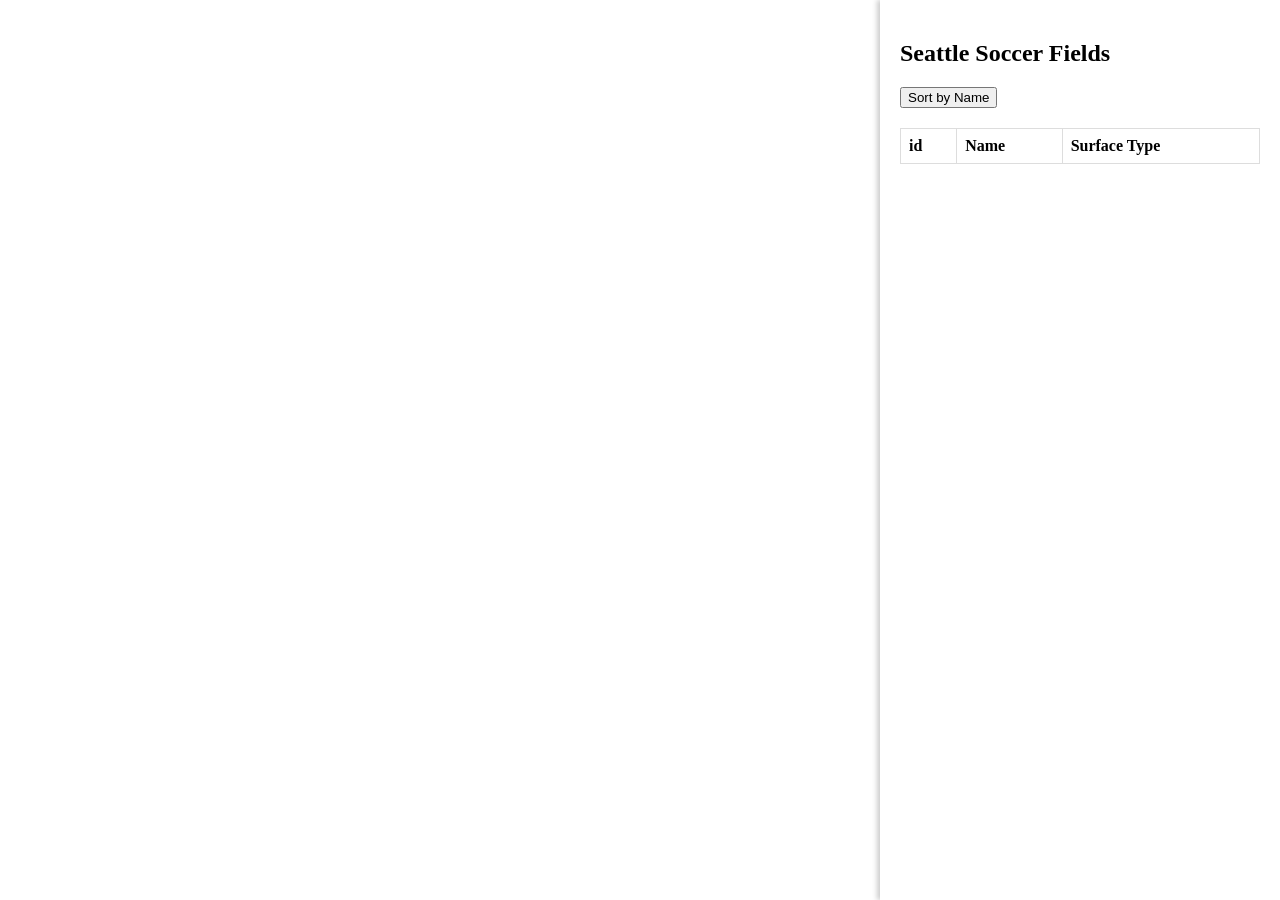
<file: soccer_fields/index.html>
<!DOCTYPE html>
<html>

<head>
    <meta charset="utf-8">
    <title>Load data from an external GeoJSON file</title>
    <meta name="viewport" content="initial-scale=1,maximum-scale=1,user-scalable=no">
    <link href="https://api.mapbox.com/mapbox-gl-js/v2.5.0/mapbox-gl.css" rel="stylesheet">
    <script src="https://api.mapbox.com/mapbox-gl-js/v2.5.0/mapbox-gl.js"></script>
    <style>
        body, html { 
            margin:0;
            padding:0;
            height:100%;
            overflow: hidden;
         }
        #map { 
            position:absolute; 
            top:0; 
            bottom:0; 
            left: 0;
            right: 0;
        }

        /* Floating side panel */
        #table {
            position: absolute;
            top: 0;
            right: 0;
            bottom: 0;
            width: 400px;
            max-width: 90%;
            height: 100%;
            background-color: rgba(255,255,255,0.9);
            overflow-y: auto;
            padding: 20px;
            box-shadow: -3px 0 5px rgba(0,0,0,0.2);
            transition: all 0.3s;
            z-index: 10;
            box-sizing: border-box;
        }

        @media (max-width: 1024px) {
            #table { display: none; }
        }

        table { border-collapse: collapse; width:100%; margin-top:10px; }
        th, td { border:1px solid #ddd; padding:8px; text-align:left; }
        tr:nth-child(even){ background-color:#f2f2f2; }
        button { margin-bottom:10px; }
    </style>
</head>

<body>
    <main id="container">
        <div id="table">

            <h2>Seattle Soccer Fields</h2>
            <button onclick="sortTableByName()">Sort by Name</button>            

            <table>
                <tr>
                    <th>id</th>
                    <th>Name</th>
                    <th>Surface Type</th>
                </tr>
            </table>

        </div>
        <div id="map"></div>

    </main>
    <script>
        mapboxgl.accessToken =
            'pk.eyJ1IjoicGhpbGlwa2xlZW1hbm4yIiwiYSI6ImNtaWp5c2p2MDE2a3IzZXBtYnBjeDliNGoifQ.o5jwuQrTIuQ983mQAx4BwQ';
        const map = new mapboxgl.Map({
            container: 'map', // container ID
            style: 'mapbox://styles/mapbox/satellite-streets-v10', // style URL
            zoom: 10, // starting zoom
            center: [-122.3321, 47.6062] // starting center
        });


        async function geojsonFetch() {


            let response = await fetch('assets/seattle.geojson');

            if (!response.ok) {
                throw new Error(`HTTP error! status: ${response.status}`);
            }

            let seattle = await response.json();


            response = await fetch('assets/soccer.geojson');

            if (!response.ok) {
                throw new Error(`HTTP error! status: ${response.status}`);
            }

            let soccer = await response.json();


            var table = document.getElementsByTagName("table");
            for (let i = 0; i < soccer.features.length; i++) {
                // console.log(earthquakes.features[i].properties.id);

                var lng = await soccer.features[i].geometry.coordinates[0];
                var lat = await soccer.features[i].geometry.coordinates[1];

                // Create an empty <tr> element and add it to the 1st position of the table:
                var row = table[0].insertRow(-1);

                var cell1 = row.insertCell(0);
                var cell2 = row.insertCell(1);
                var cell3 = row.insertCell(2);
                cell1.innerHTML = await soccer.features[i].properties.OBJECTID;
                cell2.innerHTML = await soccer.features[i].properties.NAME;
                cell3.innerHTML = await soccer.features[i].properties.E_SURFACE;


            }




            map.on('load', () => {



                map.addSource('seattle', {
                    type: 'geojson',
                    data: seattle
                });

                map.addLayer({
                    'id': 'seattle-layer',
                    'type': 'fill',
                    'source': 'seattle',
                    'paint': {
                        'fill-color': '#ff8000', // orange color fill
                        'fill-opacity': 0.325
                    }
                });


                map.addSource('soccer', {
                    type: 'geojson',
                    data: soccer
                });

                map.addLayer({
                    'id': 'soccer-layer',
                    'type': 'circle',
                    'source': 'soccer',
                    'paint': {
                        'circle-color': '#0080ff', // blue color fill
                        'circle-radius': 5,
                        'circle-stroke-width': 1,
                        'circle-stroke-color': 'white'
                    }
                });
            });




        }

        geojsonFetch()
            .catch(e => {
                console.log('There has been a problem with your fetch operation: ' + e.message);
            });



    function sortTableByName() {
    var table, rows, switching, i, x, y, shouldSwitch;
    table = document.getElementsByTagName("table")[0];
    switching = true;

    while (switching) {
        switching = false;
        rows = table.rows;

        for (i = 1; i < (rows.length - 1); i++) {
            shouldSwitch = false;

            // Get the text content of the Name column (2nd column, index 1)
            x = rows[i].getElementsByTagName("td")[1].textContent.toLowerCase();
            y = rows[i + 1].getElementsByTagName("td")[1].textContent.toLowerCase();

            // Compare alphabetically
            if (x > y) {  
                shouldSwitch = true;
                break;
            }
        }

        if (shouldSwitch) {
            rows[i].parentNode.insertBefore(rows[i + 1], rows[i]);
            switching = true;
        }
    }
}

    </script>

</body>

</html>
</file>
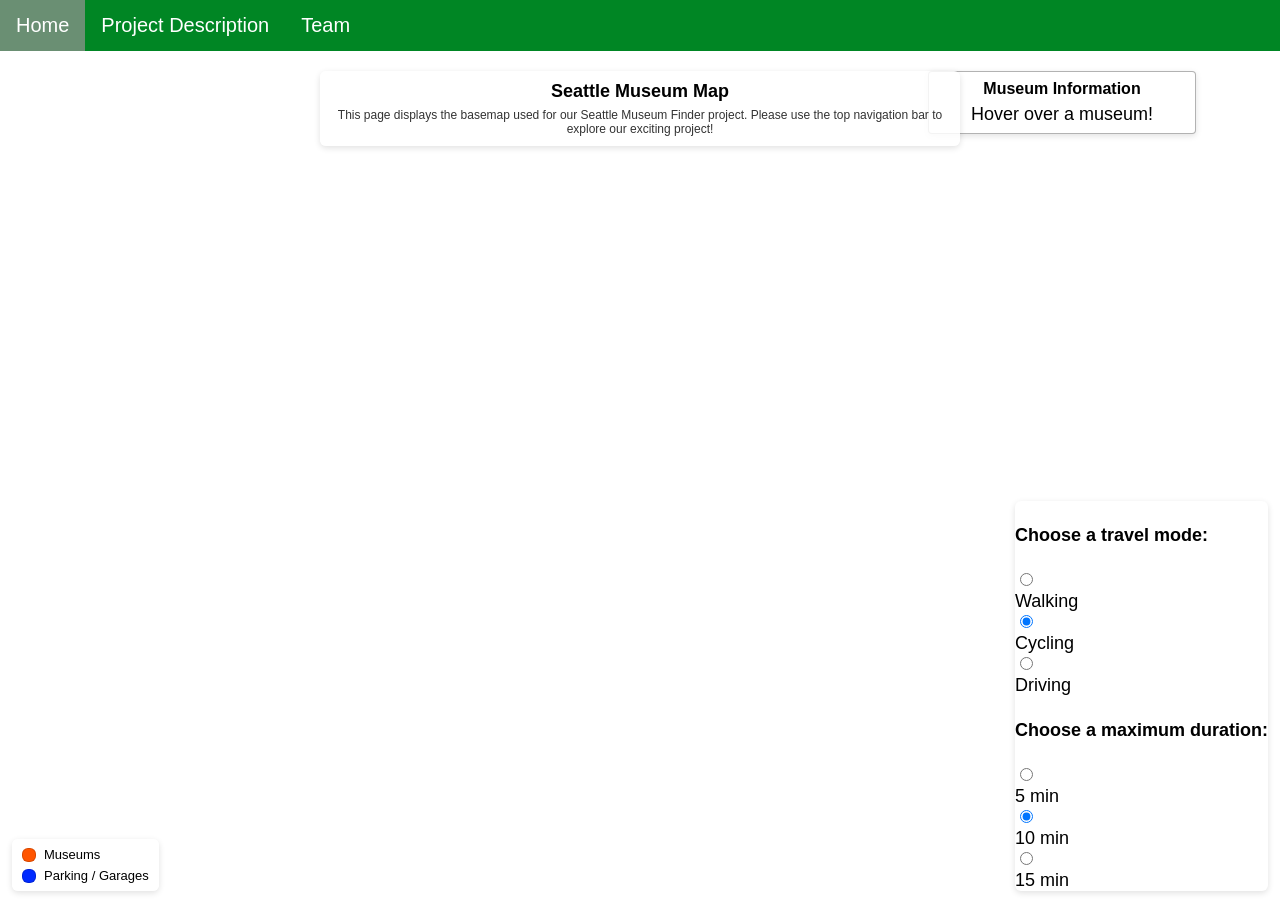
<file: Museum_Project/seattle-museum-finder/index.html>
<!DOCTYPE html>
<html lang="en">
<head>
  <meta charset="utf-8" />
  <meta name="viewport" content="width=device-width, initial-scale=1" />
  <title>Museums & Parking — Map</title>
  <link rel="icon" type="image/x-icon" href="/img/favicon.png">
  <link href="https://api.mapbox.com/mapbox-assembly/v1.3.0/assembly.min.css" rel="stylesheet"/>
  <link href="https://api.mapbox.com/mapbox-gl-js/v2.15.0/mapbox-gl.css" rel="stylesheet" />
  <!-- Mapbox Directions plugin CSS -->
  <link href="https://api.mapbox.com/mapbox-gl-js/plugins/mapbox-gl-directions/v4.1.0/mapbox-gl-directions.css" rel="stylesheet" />
  <link rel="stylesheet" href="css/main.css">
  
  <style>
    html, body { height: 100%; margin: 0; padding: 0; }
    /* page container modifier for index: full-bleed map */
    .page-content.map-full { padding: 0; max-width: 100%; margin: 0; }
    .map-wrapper { width: 100%; height: calc(100vh - 48px); position: relative; }
    #map { height: 100%; width: 100%; }
    .absolute { box-shadow: 0 2px 6px rgba(0,0,0,0.12); background: #fff; border-radius: 6px; }
    /* Map title overlay */
    .map-title { position: absolute; top: 20px; left: 50%; transform: translateX(-50%); z-index: 1250; background: rgba(255,255,255,0.85); padding: 10px 16px; border-radius: 6px; box-shadow: 0 2px 6px rgba(0,0,0,0.12); font-family: sans-serif; text-align: center; }
    .map-title h1 { margin: 0; font-size: 18px; font-weight: 700; }
    .map-title p { margin: 6px 0 0 0; font-size: 12px; color: #333; }
  </style>
</head>
<body>
  <div class="topnav" id="myTopnav">
    <a href="index.html" class="active">Home</a>
    <a href="project_description.html">Project Description</a>
    <a href="team.html">Team</a>
  </div>

  <!-- mapbox top-left buttons (moved into the map wrapper below so it overlays the map) -->

  <div class="page-content map-full">
    <!-- Map wrapper: map and overlays are positioned inside so overlays sit on top of the map -->
    <div class="map-wrapper" style="position:relative; width:100%">
      <!-- Title overlay placed over the map (moved from page header) -->
      <div class="map-title">
        <h1>Seattle Museum Map</h1>
        <p>This page displays the basemap used for our Seattle Museum Finder project. Please use the top navigation bar to explore our exciting project!</p>
      </div>
      <div id="map"></div>

      <!-- isochrone / travel controls: overlayed top-left on map -->
      <div class="absolute fl my24 mx24 py24 px24 bg-gray-faint round" style="position:absolute; right:12px; bottom:12px; z-index:1200;">
        <form id="params">
          <h4 class="txt-m txt-bold mb6">Choose a travel mode:</h4>
          <div class="mb12 mr12 toggle-group align-center">
            <label class="toggle-container">
              <input name="profile" type="radio" value="walking" />
              <div class="toggle toggle--active-null toggle--null">Walking</div>
            </label>
            <label class="toggle-container">
              <input name="profile" type="radio" value="cycling" checked />
              <div class="toggle toggle--active-null toggle--null">Cycling</div>
            </label>
            <label class="toggle-container">
              <input name="profile" type="radio" value="driving" />
              <div class="toggle toggle--active-null toggle--null">Driving</div>
            </label>
          </div>
          <h4 class="txt-m txt-bold mb6">Choose a maximum duration:</h4>
          <div class="mb12 mr12 toggle-group align-center">
            <label class="toggle-container">
              <input name="duration" type="radio" value="5" />
              <div class="toggle toggle--active-null toggle--null">5 min</div>
            </label>
            <label class="toggle-container">
              <input name="duration" type="radio" value="10" checked />
              <div class="toggle toggle--active-null toggle--null">10 min</div>
            </label>
            <label class="toggle-container">
              <input name="duration" type="radio" value="15" />
              <div class="toggle toggle--active-null toggle--null">15 min</div>
            </label>
          </div>
        </form>
      </div>

      <!-- museum info overlay (right) - overlayed on the map -->
      <div class="map-overlay" id="museum-info" style="position:absolute; top:20px; right:84px; z-index:1200; display:block; background:#fff; padding:8px; border-radius:4px; box-shadow:0 2px 6px rgba(0,0,0,0.12); max-width:260px;">
        <h2 style="margin:0 0 6px 0; font-size:16px">Museum Information</h2>
        <div id="museum-content">
          <p style="margin:0">Hover over a museum!</p>
        </div>
      </div>
      <!-- Legend overlay -->
      <div id="map-legend" style="position:absolute; left:12px; bottom:12px; z-index:1250; background: rgba(255,255,255,0.9); padding:8px 10px; border-radius:6px; box-shadow:0 2px 6px rgba(0,0,0,0.12); font-family: sans-serif; font-size:13px;">
        <div style="display:flex; align-items:center; gap:8px; margin-bottom:6px;"><span style="display:inline-block;width:12px;height:12px;border-radius:6px;background:#ff5500;border:1px solid rgba(0,0,0,0.15);"></span> Museums</div>
        <div style="display:flex; align-items:center; gap:8px;"><span style="display:inline-block;width:12px;height:12px;border-radius:6px;background:rgba(0,42,255,1);border:1px solid rgba(0,0,0,0.15);"></span> Parking / Garages</div>
      </div>
    </div>
  </div>

  <script src="https://api.mapbox.com/mapbox-gl-js/v2.15.0/mapbox-gl.js"></script>
  <!-- Mapbox Directions plugin JS -->
  <script src="https://api.mapbox.com/mapbox-gl-js/plugins/mapbox-gl-directions/v4.1.0/mapbox-gl-directions.js"></script>
  <script src="js/main.js"></script>
</body>
</html>
</file>
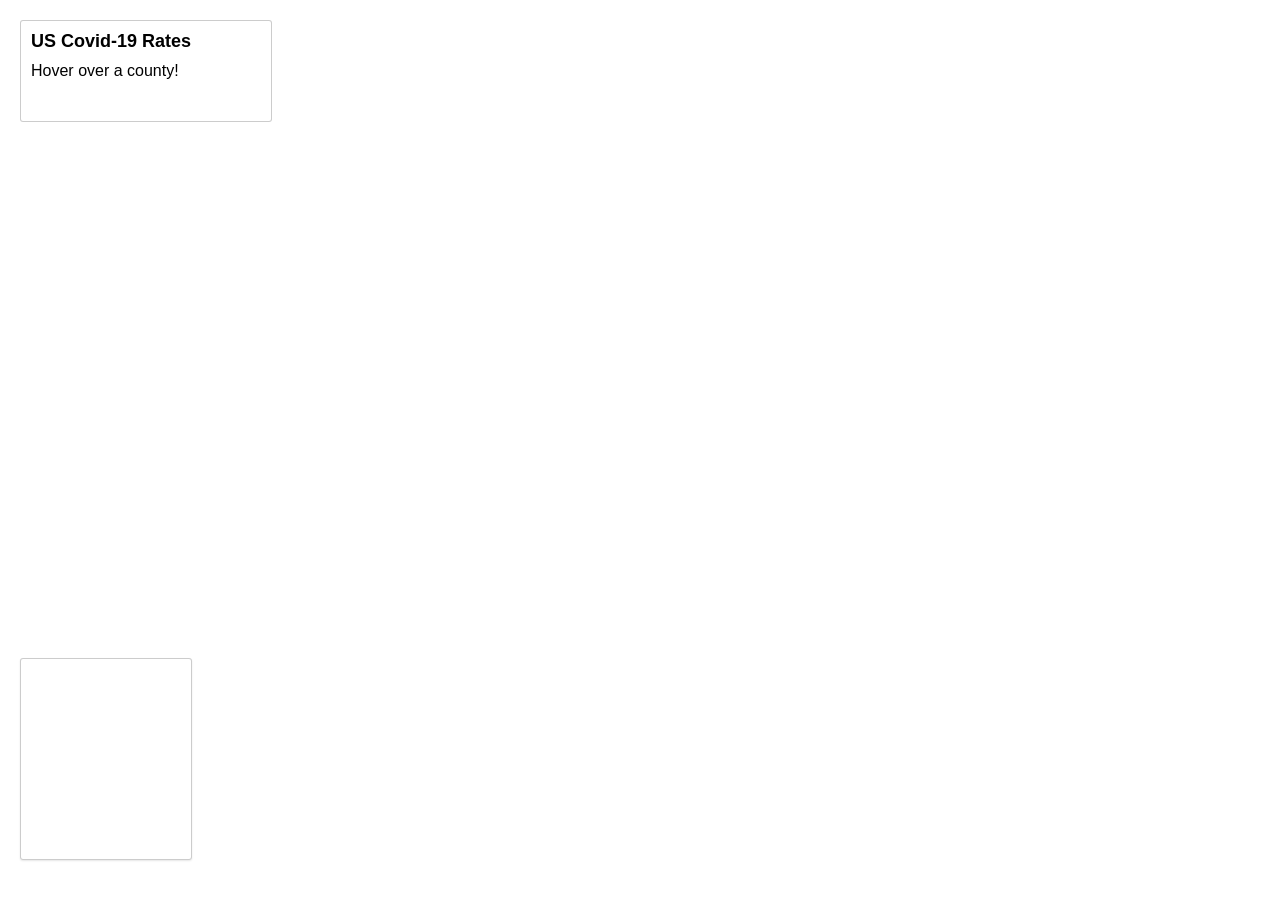
<file: COVID-19_Thematic_Maps-1/map1.html>
<!DOCTYPE html>
<html>

<head>
    <meta charset="utf-8">
    <title>Interactive Web Mapping</title>
    <meta name="viewport" content="initial-scale=1,maximum-scale=1,user-scalable=no">

    <!-- Including the Mapbox GL CSS file -->
    <link href="https://api.mapbox.com/mapbox-gl-js/v2.5.0/mapbox-gl.css" rel="stylesheet">

    <!-- Including the Mapbox GL JS file -->
    <script src="https://api.mapbox.com/mapbox-gl-js/v2.5.0/mapbox-gl.js"></script>
    <link rel="stylesheet" href="css/map1.css">
</head>

<body>
    <div id="map"></div>
    <div class='map-overlay' id='features'>
        <h2>US Covid-19 Rates</h2>
        <div id='text-description'>
            <p>Hover over a county!</p>
        </div>
    </div>
    <div class='map-overlay' id='legend'></div>
    <script src="js/map1.js"></script>

</body>

</html>
</file>
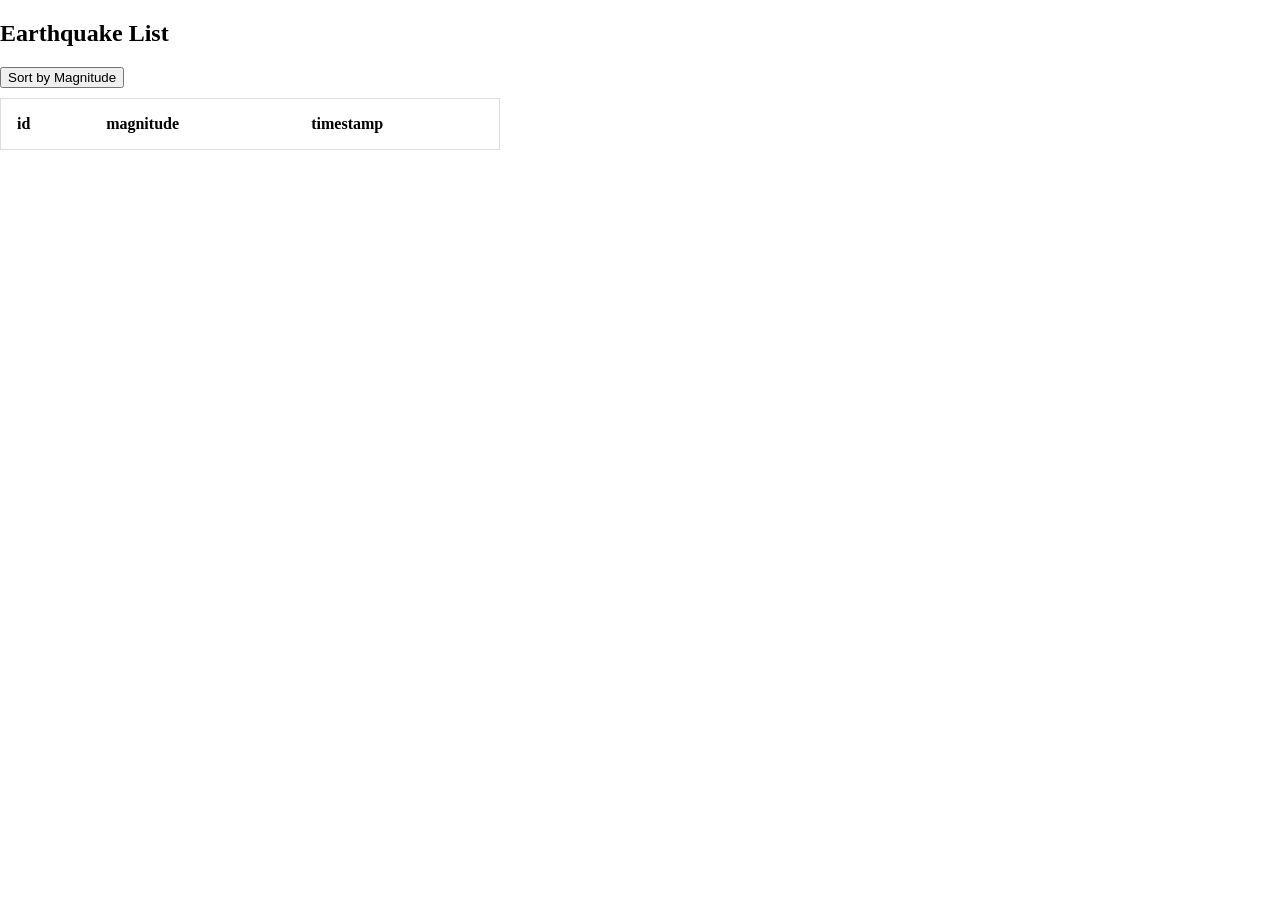
<file: soccer_fields/earthquake.html>
<!DOCTYPE html>
<html lang="en-US">

<head>
    <meta charset="utf-8">
    <title>Earthquake List</title>
    <meta name="viewport" content="initial-scale=1,maximum-scale=1,user-scalable=no">
    
    <!-- Including the Mapbox GL CSS file -->
    <link href="https://api.mapbox.com/mapbox-gl-js/v2.5.0/mapbox-gl.css" rel="stylesheet">

    <!-- Including the Mapbox GL JS file -->
    <script src="https://api.mapbox.com/mapbox-gl-js/v2.5.0/mapbox-gl.js"></script>

    <style>
        /* CSS styles for the layout and components */
        body {
            margin: 0;
            padding: 0;
        }

        #container {
            display: flex;
            height: 100vh;
            flex-direction: row;
            align-items: stretch;
        }

        #side-panel {
            flex-basis: 500px;
            overflow-y: scroll;
        }

        #map {
            flex-grow: 1;
        }

        button {
            margin-bottom: 10px;
        }

        table {
            border-collapse: collapse;
            border-spacing: 0;
            width: 100%;
            border: 1px solid #ddd;
        }

        th,
        td {
            text-align: left;
            padding: 16px;
        }

        tr:nth-child(even) {
            background-color: #f2f2f2;
        }
    </style>
</head>

<body>
    <main id="container">
        <div id="side-panel">

            <h2>Earthquake List</h2>
            <button>Sort by Magnitude</button>

            <table>
                <tr>
                    <th>id</th>
                    <th>magnitude</th>
                    <th>timestamp</th>
                </tr>
            </table>

        </div>
        <div id="map"></div>

    </main>
    <script>
        // Define the Mapbox access token
        mapboxgl.accessToken =
            'pk.eyJ1Ijoiemhhb2JvIiwiYSI6ImNqaW85NzNrdDA3OXczcHQ5aTZvYmtjc2gifQ.ummEQxsRIweCIdv9CRRzOw';

        // Create the map object
        let map = new mapboxgl.Map({
            container: 'map', // container ID
            style: 'mapbox://styles/mapbox/satellite-v9', // style URL
            zoom: 5.5, // starting zoom
            center: [138, 38] // starting center
        });


        async function geojsonFetch() {

            let response, earthquakes, japan, table;
            response = await fetch('assets/earthquakes.geojson');
            earthquakes = await response.json();
            response = await fetch('assets/japan.json');
            japan = await response.json();

            table = document.getElementsByTagName("table")[0];
            let row, cell1, cell2, cell3;
            for (let i = 0; i < earthquakes.features.length; i++) {
                // Create an empty <tr> element and add it to the 1st position of the table:
                row = table.insertRow(-1);
                cell1 = row.insertCell(0);
                cell2 = row.insertCell(1);
                cell3 = row.insertCell(2);
                cell1.innerHTML = earthquakes.features[i].properties.id;
                cell2.innerHTML = earthquakes.features[i].properties.mag;
                cell3.innerHTML = new Date(earthquakes.features[i].properties.time).toLocaleDateString(
                    "en-US");
            }


            //load data to the map as new layers and table on the side.
            map.on('load', function loadingData() {

                map.addSource('earthquakes', {
                    type: 'geojson',
                    data: earthquakes
                });

                map.addLayer({
                    'id': 'earthquakes-layer',
                    'type': 'circle',
                    'source': 'earthquakes',
                    'paint': {
                        'circle-radius': 8,
                        'circle-stroke-width': 2,
                        'circle-color': 'red',
                        'circle-stroke-color': 'white'
                    }
                });


                map.addSource('japan', {
                    type: 'geojson',
                    data: japan
                });

                map.addLayer({
                    'id': 'japan-layer',
                    'type': 'fill',
                    'source': 'japan',
                    'paint': {
                        'fill-color': '#0080ff', // blue color fill
                        'fill-opacity': 0.5
                    }
                });

            });

        }

        geojsonFetch();

        let btn = document.getElementsByTagName("button")[0];

        btn.addEventListener('click', sortTable);

        // define the function to sort table
        function sortTable(e) {
            let table, rows, switching, i, x, y, shouldSwitch;
            table = document.getElementsByTagName("table")[0];
            switching = true;
            /*Make a loop that will continue until
            no switching has been done:*/
            while (switching) {
                //start by saying: no switching is done:
                switching = false;
                rows = table.rows;
                /*Loop through all table rows (except the
                first, which contains table headers):*/
                for (i = 1; i < (rows.length - 1); i++) {
                    //start by saying there should be no switching:
                    shouldSwitch = false;
                    /*Get the two elements you want to compare,
                    one from current row and one from the next:*/
                    x = parseFloat(rows[i].getElementsByTagName("td")[1].innerHTML);
                    y = parseFloat(rows[i + 1].getElementsByTagName("td")[1].innerHTML);
                    //check if the two rows should switch place:
                    if (x < y) {
                        //if so, mark as a switch and break the loop:
                        shouldSwitch = true;
                        break;
                    }
                }
                /* test */
                if (shouldSwitch) {
                    /*If a switch has been marked, make the switch
                    and mark that a switch has been done:*/
                    rows[i].parentNode.insertBefore(rows[i + 1], rows[i]);
                    switching = true;
                }
            }
        }
    </script>
</body>

</html>
</file>
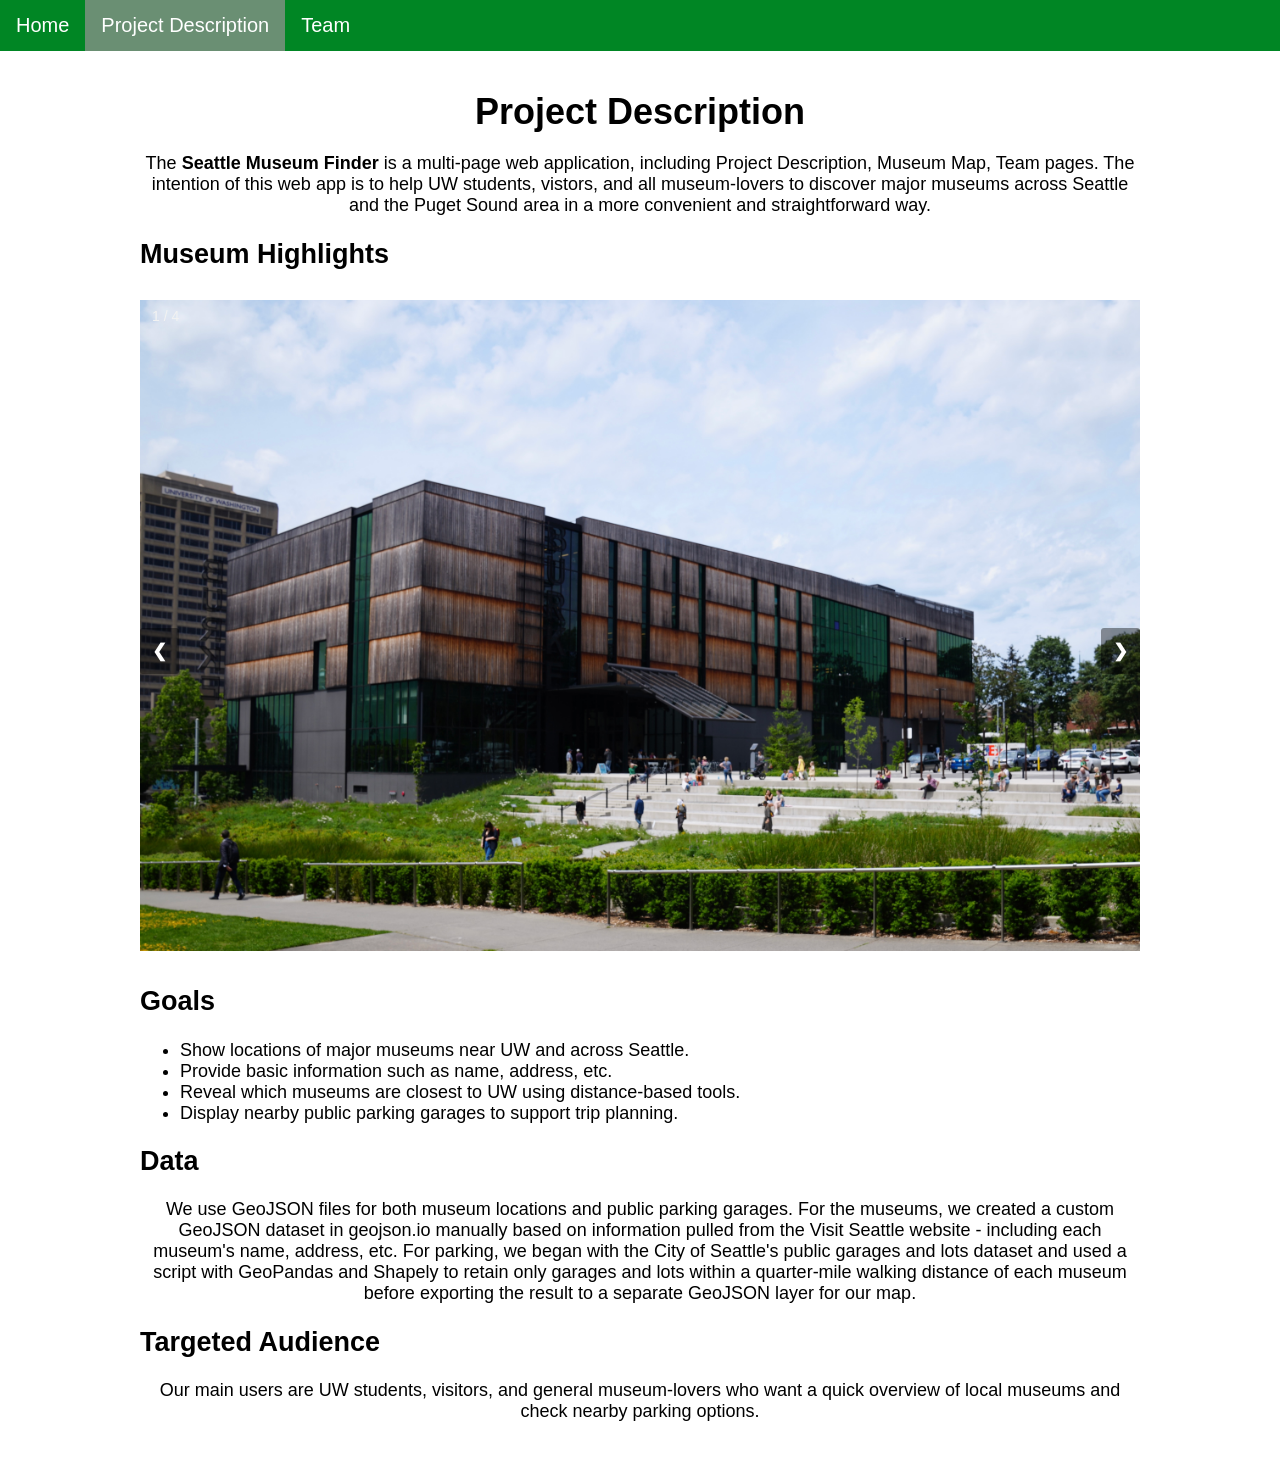
<file: Museum_Project/seattle-museum-finder/project_description.html>
<!DOCTYPE html>
<html lang="en">
<head>
  <meta charset="utf-8" />
  <meta name="viewport" content="width=device-width, initial-scale=1" />
  <title>Project Description — Seattle Museum Finder</title>
    <link rel="icon" type="image/x-icon" href="/img/favicon.png">
  <link rel="stylesheet" href="css/main.css" />
</head>
<body>
  <!-- Navigation bar -->
  <div class="topnav" id="myTopnav">
    <a href="index.html">Home</a>
    <a href="project_description.html" class="active">Project Description</a>
    <a href="team.html">Team</a>
  </div>

  <!-- Page content -->
  <div class="page-content">
    <h1>Project Description</h1>
    <p>
      The <strong>Seattle Museum Finder</strong> is a multi-page web application,
      including Project Description, Museum Map, Team pages. The intention of this web app 
      is to help UW students, vistors, and all museum-lovers to discover major museums across 
      Seattle and the Puget Sound area in a more convenient and straightforward way.
    </p>

     <!-- Museum slideshow -->
    <h2>Museum Highlights</h2>
    <div class="slideshow-container">

      <div class="mySlides">
        <div class="numbertext">1 / 4</div>
        <img src="img/museum1.jpg" style="width:100%">
      </div>

      <div class="mySlides">
        <div class="numbertext">2 / 4</div>
        <img src="img/museum2.jpg" style="width:100%">
      </div>

      <div class="mySlides">
        <div class="numbertext">3 / 4</div>
        <img src="img/museum3.jpg" style="width:100%">
      </div>

      <div class="mySlides">
        <div class="numbertext">4 / 4</div>
        <img src="img/museum4.jpg" style="width:100%">
      </div>

      <!-- Navigation arrows -->
      <a class="prev" onclick="plusSlides(-1)">&#10094;</a>
      <a class="next" onclick="plusSlides(1)">&#10095;</a>
    </div>

    <h2>Goals</h2>
    <ul>
      <li>Show locations of major museums near UW and across Seattle.</li>
      <li>Provide basic information such as name, address, etc.</li>
      <li>Reveal which museums are closest to UW using distance-based tools.</li>
      <li>Display nearby public parking garages to support trip planning.</li>
    </ul>

    <h2>Data</h2>
    <p>
      We use GeoJSON files for both museum locations and public parking garages. 
      For the museums, we created a custom GeoJSON dataset in geojson.io manually based on information 
      pulled from the Visit Seattle website - including each museum's name, address, etc. 
      For parking, we began with the City of Seattle's public garages and lots dataset and used a script 
      with GeoPandas and Shapely to retain only garages and lots within a quarter-mile walking distance 
      of each museum before exporting the result to a separate GeoJSON layer for our map.
    </p>

    <h2>Targeted Audience</h2>
    <p>
      Our main users are UW students, visitors, and general museum-lovers who want a quick overview 
      of local museums and check nearby parking options.
    </p>
  </div>
  <script>
    let slideIndex = 1;
    showSlides(slideIndex);

    function plusSlides(n) {
      showSlides(slideIndex += n);
    }

    function showSlides(n) {
      const slides = document.getElementsByClassName("mySlides");
      if (n > slides.length) { slideIndex = 1; }
      if (n < 1) { slideIndex = slides.length; }
      for (let i = 0; i < slides.length; i++) {
        slides[i].style.display = "none";
      }
      slides[slideIndex - 1].style.display = "block";
    }
  </script>
</body>
</html>
</file>
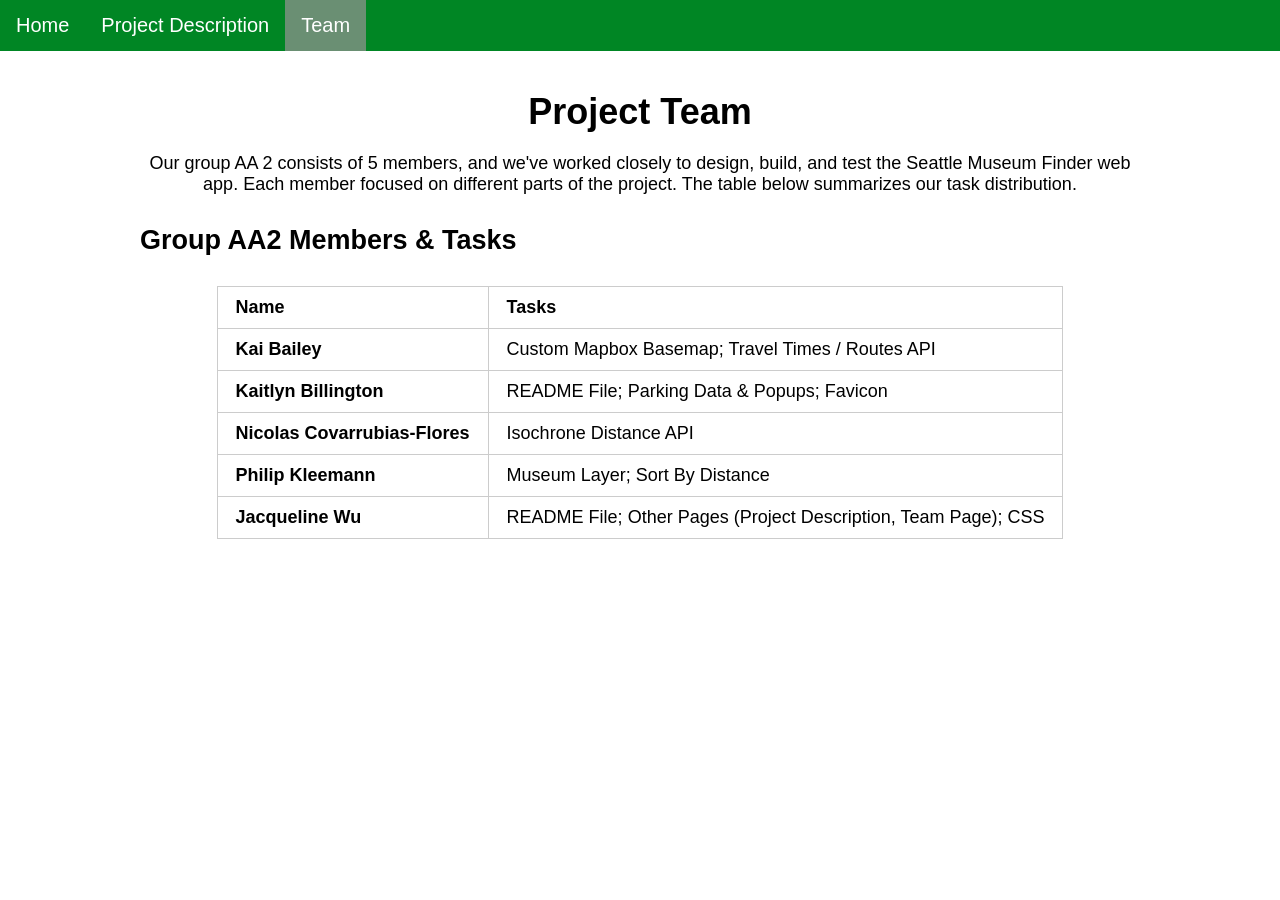
<file: Museum_Project/seattle-museum-finder/team.html>
<!DOCTYPE html>
<html lang="en">
<head>
  <meta charset="utf-8" />
  <meta name="viewport" content="width=device-width, initial-scale=1" />
  <title>Team — Seattle Museum Finder</title>
  <link rel="icon" type="image/x-icon" href="/img/favicon.png">
  <link rel="stylesheet" href="css/main.css" />
</head>
<body>
  <!-- Navigation bar -->
  <div class="topnav" id="myTopnav">
    <a href="index.html">Home</a>
    <a href="project_description.html">Project Description</a>
    <a href="team.html" class="active">Team</a>
  </div>

  <!-- Page content -->
  <div class="page-content">
    <h1>Project Team</h1>
    <p>
        Our group AA 2 consists of 5 members, and we've worked closely to design, build, and test 
        the Seattle Museum Finder web app. Each member focused on different parts of the project. 
        The table below summarizes our task distribution.
    </p>
    
    <!-- Team table -->
    <h2 style="margin-top: 30px;">Group AA2 Members & Tasks</h2>
    <table class="center">
        <tr>
            <th>Name</th>
            <th>Tasks</th>
        </tr>

        <tr>
            <td><strong>Kai Bailey</strong></td>
            <td>Custom Mapbox Basemap; Travel Times / Routes API</td>
        </tr>

        <tr>
            <td><strong>Kaitlyn Billington</strong></td>
            <td>README File; Parking Data & Popups; Favicon</td>
        </tr>

        <tr>
            <td><strong>Nicolas Covarrubias-Flores</strong></td>
            <td>Isochrone Distance API</td>
        </tr>

        <tr>
            <td><strong>Philip Kleemann</strong></td>
            <td>Museum Layer; Sort By Distance</td>
        </tr>

        <tr>
            <td><strong>Jacqueline Wu</strong></td>
            <td>README File; Other Pages (Project Description, Team Page); CSS</td>
        </tr>
    </table>

  </div>
</body>
</html>
</file>
<file: Museum_Project/seattle-museum-finder/css/main.css>
body {
  margin: 0;
  padding: 0;
  height: 100%;
  font-family: Arial, sans-serif;

}
#map {
  width: 100%;
  height: calc(100vh - 350px);
  
}

.map-overlay {
  background: rgba(255,255,255,0.9);
  border: 1px solid rgba(0,0,0,0.3);
  padding: 10px;
  width: 250px;
  border-radius: 4px;
  text-align: center;
}

#museum-info img {    
  width: 100%;
  border-radius: 3px;
  margin-bottom: 8px;
}

/* navigation bar */
.topnav {
  background-color: #008624;
  overflow: hidden;
}

/* links inside the navigation bar */
.topnav a {
  float: left;
  display: block;
  color: #ffffff;
  text-align: center;
  padding: 14px 16px;
  text-decoration: none;
  font-size: 20px;
}

/* The following code is based on GEOG 328 Lab 2 content */
/* change link color on hover */
.topnav a:hover {
  background-color: #0ec23e;
  color: #ffffff;
}

/* highlight the current page */
.topnav a.active {
  background-color: #6a8f73;
  color: white;
}

/* hide the icon that opens the topnav on small screens */
.topnav .icon {
  display: none;
}

/* generic page content wrapper */
.page-content {
  padding: 16px;
  font-size: 18px;
  max-width: 1000px;
  margin: 0 auto;
}
.page-content h1 {
  text-align: center;
  margin-bottom: 20px;
  font-size: 36px;
}

.page-content p {
  text-align: center;
  margin-bottom: 20px;
  font-size: 18px;
}

/* when the screen is less than 800px wide */
@media screen and (max-width: 800px) {
  /* hide all links except the active one */
  .topnav a:not(.active) {
    display: none;
  }

  /* menu icon */
  .topnav a.icon {
    float: right;
    display: block;
  }

  /* show the links vertically */
  .topnav.responsive {
    position: relative;
  }

  .topnav.responsive a.icon {
    position: absolute;
    right: 0;
    top: 0;
  }

  .topnav.responsive a {
    float: none;
    display: block;
    text-align: left;
  }
}

/* table format */
table.center {
  border-collapse: collapse;
  margin: 30px auto;
}

table.center th,
table.center td {
  border: 1px solid #cccccc;
  padding: 10px 18px;
  text-align: left;
}

/* Slideshow */
.slideshow-container {
  max-width: 1000px;
  position: relative;
  margin: 30px auto;
}

.mySlides {
  display: none;
}

.prev, .next {
  cursor: pointer;
  position: absolute;
  top: 50%;
  padding: 12px;
  color: white;
  font-weight: bold;
  font-size: 18px;
  user-select: none;
  background-color: rgba(0, 0, 0, 0.4);
  border-radius: 3px;
}

.next { right: 0; }

.prev:hover, .next:hover {
  background-color: rgba(0, 0, 0, 0.6);
}

.text {
  color: #f2f2f2;
  font-size: 16px;
  padding: 8px 12px;
  position: absolute;
  bottom: 8px;
  width: 100%;
  text-align: center;
  background: rgba(0, 0, 0, 0.3);
}

.numbertext {
  color: #f2f2f2;
  font-size: 14px;
  padding: 8px 12px;
  position: absolute;
  top: 0;
}
</file>
<file: COVID-19_Thematic_Maps-1/css/map1.css>
/* CSS styles for heading and paragraphs */
        h2,
        h3 {
            margin: 10px;
            font-size: 18px;
        }

        h3 {
            font-size: 16px;
        }

        p {
            margin: 10px;
        }

        /**
        * Create a position for the map
        * on the page */
        #map {
            position: absolute;
            top: 0;
            bottom: 0;
            left: 0;
            right: 0;
            width: 100%;
            height: 100%;
        }

        /**
        * Set rules for how the map overlays
        * (information box and legend) will be displayed
         on the page. */
        .map-overlay {
            position: absolute;
            bottom: 0;
            left: 0;
            background: rgba(255, 255, 255, 0.8);
            border-style: solid;
            border-width: 1px;
            border-color: rgba(0, 0, 0, 0.2);
            margin-left: 20px;
            font-family: Arial, sans-serif;
            overflow: auto;
            border-radius: 3px;
        }

        #features {
            top: 0;
            height: 100px;
            margin-top: 20px;
            width: 250px;
        }

        #legend {
            padding: 10px;
            box-shadow: 0 1px 2px rgba(0, 0, 0, 0.1);
            line-height: 18px;
            height: 180px;
            margin-bottom: 40px;
            width: 150px;
        }

        .legend-key {
            display: inline-block;
            border-radius: 20%;
            width: 10px;
            height: 10px;
            margin-right: 5px;
        }

        .mapboxgl-canvas-container.mapboxgl-interactive,
        .mapboxgl-ctrl-group button.mapboxgl-ctrl-compass {
            cursor: unset;
        }
</file>
